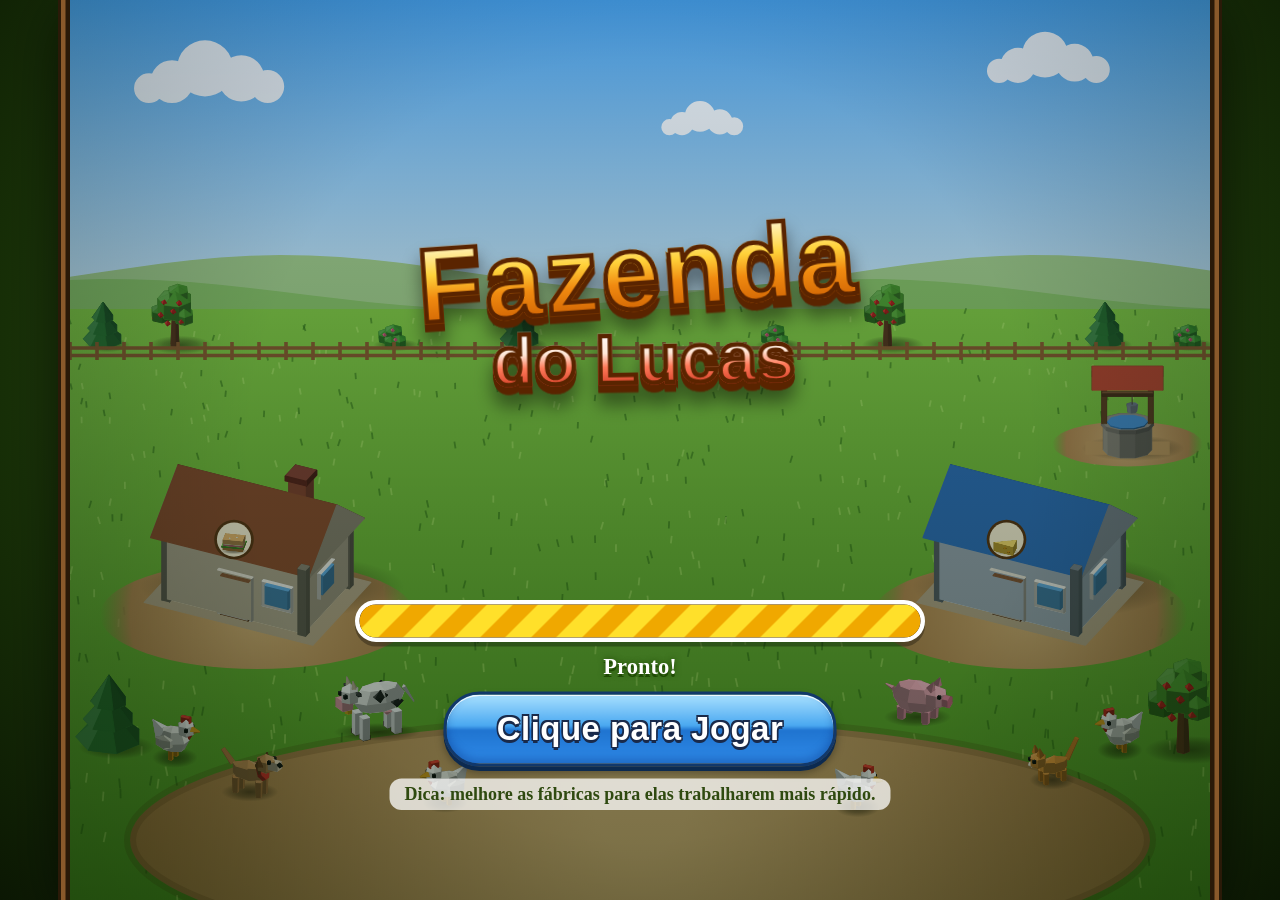
<file: fazenda/index.html>
<!DOCTYPE html>
<html lang="pt-br">
<head>
    <meta charset="UTF-8">
    <meta name="viewport" content="width=device-width, initial-scale=1, maximum-scale=1, user-scalable=no">
    <meta http-equiv="Content-Security-Policy" content="default-src 'self'; script-src 'self'; style-src 'self' 'unsafe-inline'; img-src 'self' data: blob:; media-src 'self' blob:; object-src 'none'; base-uri 'self'">
    <title>Fazenda do Lucas</title>
    <meta name="description" content="Fazenda do Lucas: joguinho de fazenda com fases, metas e medalhas, no estilo dos jogos de fazenda antigos.">
    <link rel="stylesheet" href="fazenda.css?v=29">
</head>
<body>
<div id="tela">
    <div id="palco" data-tela="carregando">
        <canvas id="cv"></canvas>

        <!-- tela de titulo -->
        <div id="tela-inicio" class="tela">
            <div class="logo-ff">
                <div class="medalhao"><img data-i="mascote" alt=""></div>
                <h1 class="logo"><span class="l1">Fazenda</span><span class="l2">do Lucas</span></h1>
            </div>
            <div class="quadro-menu">
                <div class="prego p1"></div><div class="prego p2"></div><div class="prego p3"></div><div class="prego p4"></div>
                <button class="bt-azul verde" data-acao="continuar" hidden>Continuar</button>
                <button class="bt-azul" data-acao="jogar">Carreira</button>
                <button class="bt-azul" data-acao="infinito" title="Libera depois da fase 10">Fazenda Infinita</button>
                <button class="bt-azul" data-acao="premios">Prêmios</button>
                <button class="bt-azul" data-acao="ajuda">Como Jogar</button>
                <button class="bt-azul vermelho" data-acao="sair" title="Fechar o jogo">Sair</button>
            </div>
            <div class="barra-madeira">
                <button class="bt-azul" data-acao="opcoes">Opções</button>
                <span class="versao">v1.0 &middot; Lucas Games &copy; 2009</span>
                <button class="bt-azul" data-acao="creditos">Créditos</button>
            </div>
        </div>

        <!-- mapa das fases -->
        <div id="tela-mapa" class="tela">
            <div class="placa-mapa">Escolha a Fase</div>
            <div id="pontos-fase"></div>
            <button class="ponto-culto" data-acao="culto" title="Culto do Cavalo Giratório"><img data-i="obj:animal:cavalo" alt=""><span>Culto do Cavalo Giratório</span><b id="selo-culto" class="selo-culto" hidden>!</b></button>
            <div class="cofre" title="Estrelas para a Loja"><img data-i="estrela" alt=""><span id="v-cofre">0</span></div>
            <div class="barra-mapa">
                <button class="bt-azul" data-acao="inicio">Menu</button>
                <button class="bt-azul" data-acao="loja"><img data-i="loja" alt="">Loja</button>
                <button class="bt-azul vermelho" data-acao="sair" title="Fechar o jogo">Sair</button>
            </div>
        </div>

        <!-- hud da fase -->
        <div id="tela-jogo" class="tela">
            <div id="animais"></div>
            <div id="painel-moedas"><img data-i="moeda" alt=""><span id="v-moedas">0</span></div>
            <div id="painel-agua" title="Água do poço"><img data-i="agua" alt=""><span id="v-agua">0</span></div>
            <button id="b-som" class="bt-redondo" data-acao="som" title="Som"><img data-i="som" alt=""></button>
            <button id="b-menu" class="bt-azul" data-acao="pausa">Menu</button>
            <div id="metas">
                <div class="metas-topo"><span id="v-fase">Fase 1</span><span class="relogio"><img id="ic-medalha" data-i="ouro" alt=""><span id="v-tempo">0:00</span></span></div>
                <div id="lista-metas"></div>
                <div id="bencao" hidden><img data-i="obj:animal:cavalo" alt="">Bênção do cavalo</div>
            </div>
        </div>

        <div id="aviso"></div>
        <div id="dica-tut" hidden></div>
        <div id="camada"></div>

        <div id="carregando">
            <h1 class="logo"><span class="l1">Fazenda</span><span class="l2">do Lucas</span></h1>
            <div class="carga">
                <div class="barra"><div id="carga-encher"></div></div>
                <div id="carga-txt">Carregando... 0%</div>
                <button id="b-jogar" class="bt-azul grande" hidden>Clique para Jogar</button>
                <div id="carga-dica"></div>
            </div>
        </div>
    </div>
</div>
<script src="dados.js?v=23"></script>
<script src="sprites.js?v=29"></script>
<script src="modelos3d.js?v=25"></script>
<script src="jogo.js?v=37"></script>
</body>
</html>
</file>
<file: fazenda/fazenda.css>
* { box-sizing: border-box; }
html, body { margin: 0; height: 100%; overflow: hidden; background: #10200a; }
/* mouse do windows antigo, igual ao do site */
html { cursor: url(../imagens/cursores/seta.png) 0 0, default; }
body {
    font-family: "Trebuchet MS", Verdana, Arial, sans-serif;
    -webkit-user-select: none; user-select: none; -webkit-tap-highlight-color: transparent;
}
button { font-family: inherit; cursor: url(../imagens/cursores/mao.png) 5 0, pointer; }
img { -webkit-user-drag: none; }

#tela { position: fixed; inset: 0; background: radial-gradient(ellipse at 50% 40%, #3f6e1c, #183008 70%, #0c1804); }
#palco {
    position: absolute; left: 0; top: 0; width: 760px; height: 600px; overflow: hidden;
    transform-origin: 0 0; background: #6fb532;
    box-shadow: 0 0 0 3px #2a1a08, 0 0 0 6px #8a5a2b, 0 0 0 8px #2a1a08, 0 10px 40px rgba(0, 0, 0, .8);
}
#cv { position: absolute; inset: 0; width: 760px; height: 600px; display: block; touch-action: none; }
#palco.baixa #cv { image-rendering: pixelated; }

/* contorno de texto estilo jogo flash */
.contorno, .bt-azul, .logo, #painel-moedas span, #painel-agua span, .preco, .metas-topo, .placa-mapa, .ponto-fase b, .cofre span, .jf-titulo {
    text-shadow: -1px -1px 0 #1a2a4a, 1px -1px 0 #1a2a4a, -1px 1px 0 #1a2a4a, 1px 1px 0 #1a2a4a, 0 2px 0 #1a2a4a;
}

.tela { position: absolute; inset: 0; display: none; pointer-events: none; }
.tela > * { pointer-events: auto; }
#palco[data-tela="inicio"] #tela-inicio, #palco[data-tela="mapa"] #tela-mapa, #palco[data-tela="jogo"] #tela-jogo { display: block; }

/* botoes azuis brilhantes */
.bt-azul {
    display: inline-flex; align-items: center; justify-content: center; gap: 5px;
    padding: 6px 18px; min-width: 90px; border-radius: 18px; border: 2px solid #12386a; color: #fff;
    font: bold 15px "Trebuchet MS", sans-serif; letter-spacing: .3px;
    background: linear-gradient(#a8e0ff 0%, #4aa8f0 45%, #1f74d0 52%, #2f8ae8 100%);
    box-shadow: inset 0 1px 0 rgba(255, 255, 255, .8), inset 0 -3px 6px rgba(0, 40, 120, .35), 0 3px 0 #0c2a50, 0 4px 6px rgba(0, 0, 0, .35);
}
.bt-azul img { width: 22px; height: 22px; }
.bt-azul:hover { filter: brightness(1.12); }
.bt-azul:active { transform: translateY(2px); box-shadow: inset 0 1px 0 rgba(255, 255, 255, .8), 0 1px 0 #0c2a50; }
.bt-azul:disabled { filter: grayscale(1) opacity(.6); cursor: not-allowed; transform: none; }
.bt-azul.grande { padding: 10px 34px; font-size: 22px; border-radius: 24px; }
.bt-azul.verde { border-color: #1f5a08; background: linear-gradient(#d0ff9a 0%, #7cd23a 45%, #3f9a14 52%, #56b422 100%); box-shadow: inset 0 1px 0 rgba(255, 255, 255, .8), inset 0 -3px 6px rgba(20, 80, 0, .35), 0 3px 0 #1a4205, 0 4px 6px rgba(0, 0, 0, .35); }
.bt-azul.vermelho { border-color: #6a1004; background: linear-gradient(#ffb8a0 0%, #f05a3a 45%, #c42a12 52%, #dc3e22 100%); box-shadow: inset 0 1px 0 rgba(255, 255, 255, .8), inset 0 -3px 6px rgba(100, 10, 0, .35), 0 3px 0 #4a0a02, 0 4px 6px rgba(0, 0, 0, .35); }
.bt-azul.amarelo { border-color: #7a4a00; background: linear-gradient(#fff4a8 0%, #ffd23a 45%, #e8a800 52%, #f4bc1a 100%); box-shadow: inset 0 1px 0 rgba(255, 255, 255, .8), inset 0 -3px 6px rgba(120, 70, 0, .3), 0 3px 0 #5a3600, 0 4px 6px rgba(0, 0, 0, .35); }
.bt-azul.peq { padding: 3px 10px; min-width: 0; font-size: 12px; border-radius: 12px; }
.bt-redondo {
    width: 34px; height: 34px; padding: 3px; border-radius: 50%; border: 2px solid #12386a;
    background: radial-gradient(circle at 35% 30%, #c8eeff, #3a98e8 60%, #1a5aa8); box-shadow: 0 2px 0 #0c2a50;
}
.bt-redondo img { width: 24px; height: 24px; display: block; }

/* logo */
.logo { margin: 0; text-align: center; line-height: .9; transform: rotate(-4deg); }
.logo span { display: block; font-family: "Arial Black", Impact, sans-serif; font-weight: 900; }
.logo .l1 {
    font-size: 70px; color: #ffe02a; letter-spacing: 2px;
    text-shadow: -4px -4px 0 #7a2a00, 4px -4px 0 #7a2a00, -4px 4px 0 #7a2a00, 4px 4px 0 #7a2a00, 0 9px 0 #7a2a00, 0 13px 14px rgba(0, 0, 0, .5);
}
.logo .l2 {
    font-size: 44px; color: #fff; margin-top: 6px; transform: rotate(3deg);
    text-shadow: -3px -3px 0 #c0261a, 3px -3px 0 #c0261a, -3px 3px 0 #c0261a, 3px 3px 0 #c0261a, 0 6px 0 #7a1408, 0 9px 10px rgba(0, 0, 0, .4);
}

/* ---------- inicio ---------- */
#tela-inicio .logo { position: absolute; left: 0; right: 0; top: 46px; }
.menu-inicio { position: absolute; left: 0; right: 0; top: 330px; display: flex; flex-direction: column; align-items: center; gap: 12px; }
.menu-inicio .bt-azul { width: 220px; }
.rodape { position: absolute; left: 0; right: 0; bottom: 8px; text-align: center; font: 11px Verdana; color: #fff; text-shadow: 0 1px 2px #000; }

/* ---------- mapa ---------- */
.placa-mapa {
    position: absolute; left: 50%; top: 10px; transform: translateX(-50%); padding: 6px 30px;
    background: linear-gradient(#e8b878, #b07a40); border: 3px solid #5a3410; border-radius: 10px;
    box-shadow: inset 0 2px 0 #f8d8a8, 0 4px 0 #3a2008; font: 900 22px "Arial Black", sans-serif; color: #fff;
}
#pontos-fase { position: absolute; inset: 0; pointer-events: none; }
.ponto-fase {
    position: absolute; width: 52px; height: 52px; margin: -26px 0 0 -26px; padding: 0; border-radius: 50%; pointer-events: auto;
    border: 3px solid #5a3410; background: radial-gradient(circle at 35% 30%, #fff6b0, #ffc81a 55%, #c88a00);
    box-shadow: inset 0 -4px 6px rgba(120, 60, 0, .4), 0 4px 0 #3a2008, 0 6px 8px rgba(0, 0, 0, .4);
}
.ponto-fase b { font: 900 22px "Arial Black", sans-serif; color: #fff; }
.ponto-fase:hover { transform: scale(1.1); }
.ponto-fase.trancada { background: radial-gradient(circle at 35% 30%, #e8e8e8, #a0a0a0 55%, #6a6a6a); cursor: not-allowed; }
.ponto-fase.trancada:hover { transform: none; }
.ponto-fase.atual { animation: pulsar 1s infinite; }
.ponto-fase img { position: absolute; width: 30px; height: 30px; right: -16px; top: -14px; filter: drop-shadow(0 2px 0 rgba(0, 0, 0, .4)); }
.ponto-fase .cad { position: static; width: 26px; height: 26px; }
.cofre {
    position: absolute; right: 14px; top: 12px; height: 34px; padding: 0 14px 0 40px; display: flex; align-items: center;
    background: linear-gradient(#5aa8f0, #1f62b8); border: 3px solid #0c2a50; border-radius: 17px; box-shadow: inset 0 2px 0 #a8d8ff, 0 3px 0 #0c2a50;
}
.cofre img { position: absolute; left: -6px; top: -7px; width: 44px; height: 44px; }
.cofre span { font: bold 18px "Trebuchet MS"; color: #fff; }
.barra-mapa { position: absolute; left: 12px; bottom: 12px; display: flex; gap: 10px; }

/* ---------- hud da fase ---------- */
#animais { position: absolute; left: 6px; top: 4px; display: flex; gap: 4px; }
.bt-animal {
    position: relative; width: 56px; height: 62px; padding: 0; border: none; background: none;
    display: flex; flex-direction: column; align-items: center;
}
.bt-animal .disco {
    width: 48px; height: 48px; border-radius: 50%; display: flex; align-items: center; justify-content: center;
    background: radial-gradient(circle at 40% 30%, #ffffff, #c8e8ff 55%, #6aaee8); border: 3px solid #1f4a8a;
    box-shadow: inset 0 -3px 6px rgba(0, 40, 120, .3), 0 3px 0 #0c2a50;
}
.bt-animal img { width: 42px; height: 42px; }
.bt-animal .preco {
    margin-top: -8px; padding: 0 6px; border-radius: 9px; border: 2px solid #0c2a50; background: linear-gradient(#5aa8f0, #1f62b8);
    font: bold 11px "Trebuchet MS"; color: #fff; display: flex; align-items: center; gap: 2px; white-space: nowrap; z-index: 1;
}
.bt-animal .preco img { width: 12px; height: 12px; }
.bt-animal:hover .disco { transform: scale(1.08); }
.bt-animal:active .disco { transform: scale(.95); }
.bt-animal.caro .disco { filter: grayscale(.85) brightness(.9); }
.bt-animal.caro .preco { background: linear-gradient(#a0a0a0, #6a6a6a); }

#painel-moedas, #painel-agua {
    position: absolute; top: 8px; height: 34px; display: flex; align-items: center; padding: 0 14px 0 42px;
    background: linear-gradient(#e8b878, #b07a40); border: 3px solid #5a3410; border-radius: 10px;
    box-shadow: inset 0 2px 0 #f8d8a8, 0 3px 0 #3a2008;
}
#painel-moedas { left: 448px; min-width: 150px; }
#painel-moedas img, #painel-agua img { position: absolute; left: -4px; top: -6px; width: 42px; height: 42px; filter: drop-shadow(0 2px 0 rgba(0, 0, 0, .3)); }
#painel-moedas span { font: bold 19px "Trebuchet MS"; color: #fff; }
#painel-agua { left: 612px; min-width: 76px; padding-left: 36px; }
#painel-agua img { width: 34px; height: 34px; left: 0; top: -2px; }
#painel-agua span { font: bold 16px "Trebuchet MS"; color: #d8f4ff; }
#b-som { position: absolute; right: 10px; top: 8px; }
#b-menu { position: absolute; left: 8px; bottom: 8px; min-width: 80px; }
#metas {
    position: absolute; right: 6px; bottom: 6px; width: 150px; padding: 4px 6px 6px;
    background: linear-gradient(#fff6dc, #ecd29a); border: 3px solid #6e4220; border-radius: 10px;
    box-shadow: inset 0 0 0 2px #fff4d0, 0 3px 0 #3a2008, 0 4px 8px rgba(0, 0, 0, .3);
}
.metas-topo { display: flex; justify-content: space-between; align-items: center; font: bold 13px "Trebuchet MS"; color: #fff; margin-bottom: 3px; }
.metas-topo .relogio { display: flex; align-items: center; gap: 2px; }
.metas-topo img { width: 20px; height: 20px; }
#lista-metas { display: flex; flex-wrap: wrap; gap: 3px; justify-content: center; }
.meta { position: relative; width: 44px; display: flex; flex-direction: column; align-items: center; font: bold 10px "Trebuchet MS"; color: #5a3410; }
.meta img { width: 32px; height: 32px; }
.meta .ok { position: absolute; right: 0; top: -2px; width: 16px; height: 16px; }
.meta.feita span { color: #2f8a14; }

#aviso {
    position: absolute; left: 50%; top: 74px; z-index: 40; transform: translate(-50%, -10px);
    padding: 7px 18px; border-radius: 14px; max-width: 520px; text-align: center; white-space: nowrap;
    background: linear-gradient(#fffbd0, #ffe680); border: 3px solid #b8860b; color: #6b3f00;
    font: bold 15px "Trebuchet MS"; box-shadow: 0 3px 0 rgba(0, 0, 0, .3);
    opacity: 0; pointer-events: none; transition: opacity .25s, transform .25s;
}
#aviso.mostrar { opacity: 1; transform: translate(-50%, 0); }
#aviso.erro { background: linear-gradient(#ffe0d8, #ffb0a0); border-color: #b0301e; color: #7a1408; }

/* ---------- janelas ---------- */
#camada {
    position: absolute; inset: 0; z-index: 50; display: none; align-items: center; justify-content: center;
    background: rgba(10, 20, 0, .5);
}
#camada.aberta { display: flex; }
.jf {
    position: relative; max-width: 740px; max-height: 570px; display: flex; flex-direction: column; margin-top: 16px;
    padding: 8px; border-radius: 18px;
    background: repeating-linear-gradient(90deg, #b07a40 0 14px, #a06a34 14px 15px, #b88248 15px 30px, #9a6430 30px 31px);
    border: 3px solid #4a2a0a; box-shadow: inset 0 2px 0 #e8b878, inset 0 -3px 0 #6e4220, 0 8px 0 #2a1806, 0 12px 30px rgba(0, 0, 0, .6);
    animation: abrirJ .3s cubic-bezier(.3, 1.6, .5, 1);
}
@keyframes abrirJ { from { transform: scale(.4); opacity: 0; } }
.jf-titulo {
    position: absolute; left: 50%; top: -22px; transform: translateX(-50%); white-space: nowrap; padding: 4px 26px 6px; z-index: 2;
    background: linear-gradient(#a8e0ff 0%, #4aa8f0 45%, #1f74d0 52%, #2f8ae8 100%); border: 3px solid #0c2a50; border-radius: 16px;
    box-shadow: inset 0 1px 0 rgba(255, 255, 255, .8), 0 3px 0 #0c2a50; color: #fff; font: 900 19px "Arial Black", sans-serif;
}
.jf-x {
    position: absolute; top: -14px; right: -14px; width: 36px; height: 36px; border-radius: 50%; padding: 0; z-index: 3;
    background: radial-gradient(circle at 35% 30%, #ff9a8a, #d11d0f 60%, #8e0b03); border: 3px solid #fff;
    color: #fff; font: 900 17px Arial; box-shadow: 0 3px 4px rgba(0, 0, 0, .5);
}
.jf-x:hover { filter: brightness(1.15); }
.jf-corpo {
    padding: 22px 16px 16px; overflow: auto; color: #4a2a0a; font-size: 13px; border-radius: 12px;
    background: radial-gradient(ellipse at 50% 30%, #fffbea, #f4e2b4 80%, #e8cc90);
    border: 2px solid #6e4220; box-shadow: inset 0 0 12px rgba(120, 70, 10, .35);
}
.botoes { display: flex; gap: 10px; justify-content: center; margin-top: 16px; flex-wrap: wrap; }
.msg { display: flex; gap: 14px; align-items: center; font-size: 14px; line-height: 1.45; }
.msg > img { width: 80px; height: 80px; flex: none; filter: drop-shadow(0 3px 0 rgba(0, 0, 0, .2)); }
.msg b { color: #2f6a0c; }
.centro { text-align: center; }

.lista-metas-grande { display: flex; gap: 14px; justify-content: center; margin: 12px 0 6px; flex-wrap: wrap; }
.lista-metas-grande div { width: 92px; text-align: center; font: bold 13px "Trebuchet MS"; }
.lista-metas-grande img { width: 56px; height: 56px; display: block; margin: 0 auto 2px; filter: drop-shadow(0 2px 0 rgba(0, 0, 0, .2)); }
.tempos { display: flex; gap: 20px; justify-content: center; font: bold 14px "Trebuchet MS"; }
.tempos span { display: flex; align-items: center; gap: 4px; }
.tempos img { width: 30px; height: 30px; }
.medalha-grande { width: 120px; height: 120px; display: block; margin: 0 auto; animation: girar 1s cubic-bezier(.3, 1.6, .5, 1); }
@keyframes girar { from { transform: scale(0) rotate(-180deg); } }

/* caminhao e aviao */
.carga-cols { display: grid; grid-template-columns: 1fr 1fr; gap: 12px; }
.carga-cols h3 { margin: 0 0 6px; font-size: 14px; color: #6e4220; text-align: center; }
.itens { display: flex; flex-wrap: wrap; gap: 6px; min-height: 110px; align-content: flex-start; padding: 6px; border-radius: 8px; background: rgba(110, 66, 32, .12); border: 1px solid #c8a060; }
.it {
    position: relative; width: 60px; padding: 3px 2px; border-radius: 8px; text-align: center; font: bold 10px "Trebuchet MS";
    background: linear-gradient(#fff, #f6e6c0); border: 2px solid #b08a50; color: #5a3410;
}
.it:hover { border-color: #2f8ae8; box-shadow: 0 0 0 2px #a8e0ff; }
.it img { width: 36px; height: 36px; display: block; margin: 0 auto; }
.it b { position: absolute; right: 2px; top: 1px; font: 900 12px Arial; color: #fff; background: #2f6db0; border-radius: 8px; padding: 0 5px; border: 1px solid #fff; }
.it small { display: block; color: #8a6a3a; }
.capbar { height: 14px; margin: 8px 0 2px; border-radius: 7px; background: #d8c8a0; border: 2px solid #6e4220; overflow: hidden; }
.capbar i { display: block; height: 100%; background: linear-gradient(#a8e0ff, #2f88d8); transition: width .2s; }
.capbar.cheio i { background: linear-gradient(#ffb8a0, #d63a20); }
.resumo { display: flex; justify-content: space-between; font: bold 13px "Trebuchet MS"; }
.resumo span { display: flex; align-items: center; gap: 3px; }
.resumo img { width: 18px; height: 18px; }

/* loja */
.melhorias { display: grid; grid-template-columns: repeat(2, 1fr); gap: 10px; }
.melhoria { display: flex; gap: 10px; align-items: center; padding: 8px; border-radius: 10px; background: rgba(255, 255, 255, .6); border: 2px solid #c8a060; }
.melhoria > img { width: 56px; height: 56px; }
.melhoria .d { flex: 1; font-size: 12px; line-height: 1.35; }
.melhoria .d b { display: block; font-size: 14px; color: #2f6a0c; }
.niveis { display: flex; gap: 3px; margin: 3px 0; }
.niveis i { width: 14px; height: 14px; border-radius: 50%; border: 2px solid #6e4220; background: #e8d8b0; }
.niveis i.on { background: radial-gradient(circle at 35% 30%, #fff38a, #f0a000); }

.ajuda { font-size: 12.5px; line-height: 1.5; }
.ajuda h3 { margin: 10px 0 2px; font-size: 14px; color: #2f6a0c; display: flex; align-items: center; gap: 6px; }
.ajuda h3 img { width: 26px; height: 26px; }
.ajuda p { margin: 0 0 4px; }
.opcoes label { display: flex; align-items: center; gap: 8px; margin: 8px 0; font-weight: bold; font-size: 14px; }
.opcoes select { padding: 4px; border: 2px solid #b07a40; border-radius: 8px; font: 13px "Trebuchet MS"; }

.voando { position: absolute; width: 30px; height: 30px; z-index: 45; pointer-events: none; filter: drop-shadow(0 2px 0 rgba(0, 0, 0, .3)); }
.pulo { animation: pulo .3s; }
@keyframes pulo { 50% { transform: scale(1.2); } }
@keyframes pulsar { 50% { transform: scale(1.12); } }

/* ---------- carregando ---------- */
#carregando {
    position: absolute; inset: 0; z-index: 100; overflow: hidden;
    background: linear-gradient(rgba(0, 40, 90, .15), rgba(0, 20, 0, .45));
}
#carregando .logo { position: absolute; left: 0; right: 0; top: 120px; }
#carregando.sumir { animation: sumir .5s forwards; }
@keyframes sumir { to { opacity: 0; visibility: hidden; } }
.carga { position: absolute; left: 0; right: 0; bottom: 60px; display: flex; flex-direction: column; align-items: center; gap: 8px; }
.carga .barra { width: 380px; height: 28px; border-radius: 14px; background: #2a1806; border: 3px solid #fff; box-shadow: 0 3px 0 rgba(0, 0, 0, .3); overflow: hidden; }
#carga-encher { width: 0; height: 100%; background: repeating-linear-gradient(-45deg, #ffe02a 0 12px, #f0a800 12px 24px); background-size: 34px 34px; animation: listras .6s linear infinite; }
@keyframes listras { to { background-position: 34px 0; } }
#carga-txt { font: bold 15px "Trebuchet MS"; color: #fff; text-shadow: 0 2px 0 #1f4a05, 0 0 4px #1f4a05; }
#carga-dica { font: bold 12px "Trebuchet MS"; color: #2f4a10; background: rgba(255, 255, 255, .75); padding: 3px 10px; border-radius: 8px; }
#b-jogar[hidden] { display: none; }
#b-jogar { animation: pulsar 1.2s infinite; }

/* ---------- balao de tutorial ---------- */
#dica-tut { position: absolute; inset: 0; z-index: 60; background: rgba(0, 10, 30, .18); cursor: url(../imagens/cursores/mao.png) 5 0, pointer; }
#dica-tut[hidden] { display: none; }
.bolha {
    position: absolute; width: 230px; padding: 12px 14px 8px; border-radius: 16px; text-align: center;
    background: linear-gradient(#5ab4f8, #1f6ad0); border: 3px solid #fff; color: #fff;
    font: bold 14px/1.35 "Trebuchet MS", sans-serif; text-shadow: 0 1px 2px rgba(0, 20, 60, .8);
    box-shadow: 0 0 0 2px #0c2a50, 0 6px 14px rgba(0, 0, 0, .45); animation: abrirJ .3s cubic-bezier(.3, 1.6, .5, 1);
}
.bolha small { display: block; margin-top: 4px; font-size: 10px; opacity: .75; }
.bolha.baixo::after, .bolha.cima::after {
    content: ''; position: absolute; left: 22px; width: 22px; height: 22px; background: #1f6ad0;
    border: 3px solid #fff; border-top: 0; border-left: 0; transform: rotate(45deg);
}
.bolha.baixo::after { bottom: -14px; background: #1f6ad0; }
.bolha.cima::after { top: -14px; transform: rotate(-135deg); background: #5ab4f8; }
.bolha.esq::after { left: auto; right: 22px; }

/* ---------- janelas com cara de pergaminho do jogo antigo ---------- */
.jf::before, .jf::after {
    content: ''; position: absolute; width: 26px; height: 26px; border-radius: 50%; z-index: 1;
    background: radial-gradient(circle at 35% 35%, #fff4d0, #d8b070 55%, #8a5a2b);
    border: 2px solid #4a2a0a; box-shadow: 0 2px 3px rgba(0, 0, 0, .4);
}
.jf::before { left: -10px; bottom: -10px; }
.jf::after { right: -10px; bottom: -10px; }
.pergaminho { display: grid; grid-template-columns: 1fr 1fr; gap: 10px; }
.pergaminho .col { padding: 8px; border-radius: 10px; background: linear-gradient(#a8743a, #8a5a2b); border: 2px solid #5a3410; box-shadow: inset 0 2px 6px rgba(0, 0, 0, .35); }
.pergaminho h4 { margin: 0 0 6px; text-align: center; font: bold 14px "Trebuchet MS"; color: #ffe46a; text-shadow: 0 1px 0 #3a1a00; }
.linha-meta {
    display: flex; align-items: center; gap: 6px; margin-bottom: 5px; padding: 3px 8px; border-radius: 6px;
    background: linear-gradient(#c8955a, #9a6834); border: 1px solid #6e4220; box-shadow: inset 0 1px 0 rgba(255, 255, 255, .25);
    font: bold 13px "Trebuchet MS"; color: #fff; text-shadow: 0 1px 1px #3a1a00;
}
.linha-meta img { width: 30px; height: 30px; }
.linha-meta img.mini { width: 18px; height: 18px; margin-left: auto; }
.linha-meta b { font-size: 16px; min-width: 24px; }
.linha-meta span { font-size: 11px; }
.linha-meta .tempo { font-size: 13px; padding: 1px 6px; border-radius: 8px; background: linear-gradient(#ffe46a, #d89a00); color: #5a3000; text-shadow: none; }
.linha-meta.premio b { margin-left: 2px; }
.trofeu { display: flex; flex-direction: column; align-items: center; }
.trofeu img { width: 130px; height: 130px; filter: drop-shadow(0 6px 4px rgba(0, 0, 0, .35)); animation: girar .9s cubic-bezier(.3, 1.6, .5, 1); }
.trofeu .pedestal { margin-top: -8px; padding: 4px 18px; border-radius: 4px; background: linear-gradient(#e8eef2, #8a96a0); border: 2px solid #4a5560; font: 900 13px "Arial Black", sans-serif; color: #3a4550; }
.pontos { display: flex; gap: 12px; align-items: center; }
.pontos .tabela { flex: 1; display: flex; flex-direction: column; gap: 6px; padding: 10px; border-radius: 10px; background: linear-gradient(#a8743a, #8a5a2b); border: 2px solid #5a3410; box-shadow: inset 0 2px 6px rgba(0, 0, 0, .35); }
.pontos .tabela div { display: flex; align-items: center; gap: 8px; font: bold 15px "Trebuchet MS"; color: #fff; text-shadow: 0 1px 1px #3a1a00; }
.pontos .tabela img { width: 26px; height: 26px; }
.pontos .tabela b { margin-left: auto; color: #ffe46a; }
.taca-grande { width: 150px; padding: 8px; border-radius: 10px; text-align: center; background: linear-gradient(#8a5a2b, #5a3410); border: 2px solid #3a2008; }
.taca-grande b { display: block; font: 900 16px "Arial Black", sans-serif; color: #ffe46a; }

/* ---------- loja com estrelas ---------- */
.loja-grade { display: grid; grid-template-columns: repeat(4, 1fr); gap: 8px; }
.item-loja { display: flex; flex-direction: column; align-items: center; gap: 3px; padding: 6px 4px; border-radius: 10px; text-align: center; background: linear-gradient(#a8743a, #8a5a2b); border: 2px solid #5a3410; box-shadow: inset 0 2px 6px rgba(0, 0, 0, .3); }
.item-loja .nome { font: bold 13px "Trebuchet MS"; color: #ffe46a; text-shadow: 0 1px 0 #3a1a00; }
.item-loja .quadro { position: relative; width: 100%; display: flex; justify-content: center; padding: 4px; border-radius: 8px; background: linear-gradient(#cfe8ff, #7ab8e8); border: 2px solid #2f6db0; }
.item-loja .quadro > img { width: 54px; height: 54px; filter: drop-shadow(0 3px 2px rgba(0, 0, 0, .3)); }
.item-loja .niveis { position: absolute; right: 4px; top: 4px; flex-direction: column; }
.item-loja .niveis i { width: 10px; height: 10px; border-width: 1px; }
.item-loja small { min-height: 26px; font-size: 10px; line-height: 1.25; color: #fff4d0; }
.preco-estrela {
    display: inline-flex; align-items: center; gap: 3px; padding: 2px 10px; border-radius: 12px; border: 2px solid #0c2a50;
    background: linear-gradient(#a8e0ff, #2f8ae8); color: #fff; font: bold 13px "Trebuchet MS"; text-shadow: 0 1px 0 #0c2a50; box-shadow: 0 2px 0 #0c2a50;
}
.preco-estrela img { width: 16px; height: 16px; }
.preco-estrela:disabled { filter: grayscale(1) opacity(.65); cursor: not-allowed; }
.preco-estrela.max { background: linear-gradient(#fff07a, #d89a00); border-color: #6a4400; }
.banco-estrelas { display: flex; align-items: center; justify-content: center; gap: 6px; border-radius: 10px; background: linear-gradient(#5a3410, #3a2008); border: 2px solid #2a1806; }
.banco-estrelas img { width: 40px; height: 40px; }
.banco-estrelas b { font: 900 24px "Arial Black", sans-serif; color: #ffe46a; text-shadow: 0 2px 0 #000; }

/* ---------- menu principal estilo jogo de 2008 ---------- */
.logo .l1, .logo .l2 {
    background: linear-gradient(#fffbe0 0%, #ffd23a 38%, #f08a10 62%, #c85a00 100%);
    -webkit-background-clip: text; background-clip: text; color: transparent;
    -webkit-text-stroke: 3px #5a2400; paint-order: stroke fill; text-shadow: none;
    filter: drop-shadow(0 5px 0 #5a2400) drop-shadow(0 8px 6px rgba(0, 0, 0, .45));
}
.logo .l2 { background: linear-gradient(#ffffff 0%, #ffe8d8 40%, #ff7a5a 62%, #c8301a 100%); -webkit-background-clip: text; background-clip: text; font-size: 46px; }
.logo-ff { position: absolute; left: 0; right: 0; top: 8px; display: flex; flex-direction: column; align-items: center; }
#tela-inicio .logo { position: static; margin-top: -26px; }
.medalhao {
    width: 104px; height: 104px; border-radius: 50%; display: flex; align-items: center; justify-content: center; z-index: 1;
    background: radial-gradient(circle at 40% 35%, #ffffff, #bfe6ff 55%, #5aa8e0);
    border: 6px solid #c8862e; box-shadow: inset 0 0 0 3px #f8d088, inset 0 -6px 10px rgba(0, 40, 90, .3), 0 0 0 3px #5a2400, 0 6px 8px rgba(0, 0, 0, .45);
}
.medalhao img { width: 88px; height: 88px; }
.quadro-menu {
    position: absolute; left: 50%; top: 262px; transform: translateX(-50%); width: 270px; padding: 22px 20px 18px;
    display: flex; flex-direction: column; align-items: center; gap: 9px;
    background: radial-gradient(ellipse at 50% 40%, #e8c088, #c48a4a 70%, #a06a32);
    border: 4px solid #5a3410; border-radius: 10px;
    box-shadow: inset 0 0 0 3px #e8b878, inset 0 0 20px rgba(80, 40, 0, .5), 0 8px 0 #3a2008, 0 12px 20px rgba(0, 0, 0, .5);
}
.quadro-menu::before { content: ''; position: absolute; inset: 10px; border-radius: 6px; border: 2px dashed rgba(90, 52, 16, .35); pointer-events: none; }
.quadro-menu .bt-azul { width: 200px; font-size: 17px; padding: 8px 0; }
.prego { position: absolute; width: 10px; height: 10px; border-radius: 50%; background: radial-gradient(circle at 35% 30%, #f0f0f0, #707070); box-shadow: 0 1px 1px #000; }
.p1 { left: 8px; top: 8px; } .p2 { right: 8px; top: 8px; } .p3 { left: 8px; bottom: 8px; } .p4 { right: 8px; bottom: 8px; }
.barra-madeira {
    position: absolute; left: 0; right: 0; bottom: 0; height: 52px; display: flex; align-items: center; justify-content: space-between; padding: 0 22px;
    background: linear-gradient(rgba(255, 255, 255, .15), rgba(0, 0, 0, .2)), repeating-linear-gradient(0deg, #9a5e2a 0 12px, #8a5222 12px 13px, #a86a32 13px 25px, #7e4a1e 25px 26px);
    border-top: 4px solid #5a3410; box-shadow: inset 0 3px 0 #c88a4a, 0 -3px 8px rgba(0, 0, 0, .35);
}
.barra-madeira .bt-azul { min-width: 120px; }
.versao { font: bold 11px Verdana; color: #ffe8c0; text-shadow: 0 1px 0 #000; }
#tela-inicio .rodape, .menu-inicio { display: none; }
#carregando .logo { top: 150px; }
.premios-topo { display: flex; gap: 14px; justify-content: center; margin-bottom: 10px; }
.premios-topo div { display: flex; align-items: center; gap: 4px; padding: 4px 12px; border-radius: 10px; background: linear-gradient(#8a5a2b, #5a3410); border: 2px solid #3a2008; }
.premios-topo img { width: 34px; height: 34px; }
.premios-topo b { font: 900 18px "Arial Black", sans-serif; color: #ffe46a; text-shadow: 0 2px 0 #000; }
.grade-premios { display: grid; grid-template-columns: repeat(5, 1fr); gap: 6px; }
.grade-premios div { display: flex; flex-direction: column; align-items: center; padding: 4px; border-radius: 8px; background: linear-gradient(#a8743a, #8a5a2b); border: 2px solid #5a3410; font: bold 11px "Trebuchet MS"; color: #fff4d0; }
.grade-premios img { width: 40px; height: 40px; }
.grade-premios .sem img { filter: grayscale(1) opacity(.5); }
.bt-azul[hidden] { display: none; }
.ponto-fase img.salvo { right: auto; left: -16px; top: -14px; width: 26px; height: 26px; }

/* ---------- culto do cavalo giratorio ---------- */
.ponto-culto {
    position: absolute; left: 556px; top: 468px; width: 88px; padding: 0; border: none; background: none;
    display: flex; flex-direction: column; align-items: center; pointer-events: auto;
}
.ponto-culto img { width: 64px; height: 64px; animation: girar-cavalo 1.1s linear infinite; filter: drop-shadow(0 3px 2px rgba(0, 0, 0, .4)); }
.ponto-culto span {
    margin-top: -4px; padding: 2px 6px; border-radius: 8px; border: 2px solid #5a3410; background: linear-gradient(#fff4c8, #e8c070);
    font: bold 10px/1.15 "Trebuchet MS"; color: #5a3410; text-align: center;
}
.ponto-culto:hover img { animation-duration: .4s; }
.selo-culto {
    position: absolute; right: 8px; top: 0; width: 22px; height: 22px; border-radius: 50%; border: 2px solid #fff;
    background: radial-gradient(circle at 35% 30%, #ff9a8a, #d11d0f); color: #fff; font: 900 14px/18px Arial; text-align: center; animation: pulsar 1s infinite;
}
.selo-culto[hidden] { display: none; }
@keyframes girar-cavalo { to { transform: rotateY(360deg); } }
.culto { display: flex; gap: 12px; align-items: center; font-size: 13px; line-height: 1.45; }
.culto p { margin: 0 0 6px; }
.cavalo-gira { width: 150px; height: 135px; flex: none; border-radius: 12px; background: radial-gradient(ellipse at 50% 70%, #fff8d8, #d8f0ff 70%); border: 3px solid #c8862e; }
.culto-caixas { display: grid; grid-template-columns: 1fr 1fr; gap: 10px; margin-top: 10px; }
.culto-caixa { display: flex; flex-direction: column; align-items: center; gap: 4px; padding: 8px; border-radius: 10px; text-align: center; background: linear-gradient(#a8743a, #8a5a2b); border: 2px solid #5a3410; color: #fff4d0; }
.culto-caixa > img { width: 56px; height: 56px; }
.culto-caixa b { display: flex; align-items: center; gap: 4px; font-size: 14px; color: #ffe46a; text-shadow: 0 1px 0 #3a1a00; }
.culto-caixa b img.mini { width: 22px; height: 22px; }
.culto-caixa small { font-size: 11px; line-height: 1.3; min-height: 42px; }
.bencao-txt { margin: 10px 0 0; padding: 6px 10px; border-radius: 10px; background: rgba(255, 230, 120, .45); border: 2px dashed #c8862e; font-size: 12px; }
.bencao-txt img { width: 26px; height: 26px; vertical-align: middle; }
#bencao { display: flex; align-items: center; justify-content: center; gap: 3px; margin-top: 3px; padding: 1px 4px; border-radius: 6px; background: #ffe680; border: 1px solid #c8862e; font: bold 10px "Trebuchet MS"; color: #6a3a00; }
#bencao[hidden] { display: none; }
#bencao img { width: 20px; height: 20px; animation: girar-cavalo 1.1s linear infinite; }

/* fazenda infinita */
.quadro-menu .bt-azul.travado { filter: grayscale(1) opacity(.7); }
.quadro-menu .bt-azul.travado::after { content: ''; display: inline-block; width: 16px; height: 16px; margin-left: 4px; vertical-align: -3px; background: url(../imagens/icones/16/lock.png); }
.meta-inf { display: flex; align-items: center; gap: 4px; width: 100%; font: bold 11px "Trebuchet MS"; color: #5a3410; }
.meta-inf img { width: 24px; height: 24px; }
.meta-inf b { margin-left: auto; font-size: 13px; color: #2f6a0c; }
#ic-medalha[hidden] { display: none; }
.quadro-menu { top: 228px; gap: 9px; padding-top: 22px; padding-bottom: 18px; }
.credito-culto { margin-top: 4px !important; font-size: 11px; font-style: italic; color: #8a5a2b; }

/* presentes semanais do cavalo */
.presente-icones { display: flex; justify-content: center; }
.presente-icones img { width: 56px; height: 56px; }
.presente-grande { display: flex; justify-content: center; gap: 4px; }
.presente-grande .medalha-grande { width: 110px; height: 110px; margin: 0; }
.colecao-presentes { display: flex; align-items: center; justify-content: center; gap: 8px; flex-wrap: wrap; margin-top: 10px; padding: 6px 8px; border-radius: 10px; background: rgba(110, 66, 32, .12); border: 1px solid #c8a060; font-size: 12px; }
.colecao-presentes span { position: relative; display: flex; padding: 2px 4px; border-radius: 8px; background: rgba(255, 255, 255, .6); border: 2px solid #c8a060; }
.colecao-presentes span img { width: 34px; height: 34px; }
.colecao-presentes span.sem img { filter: grayscale(1) brightness(.4) opacity(.5); }
.colecao-presentes i { position: absolute; right: -6px; top: -6px; font: 900 10px Arial; font-style: normal; color: #fff; background: #2f8a14; border-radius: 8px; padding: 0 4px; border: 1px solid #fff; }
.culto-caixa small b { display: inline; font-size: inherit; text-shadow: none; }
.cavalo-gira { width: 120px; height: 108px; }
.culto { font-size: 12px; line-height: 1.35; }
.culto p { margin: 0 0 4px; }
.culto-caixa small { min-height: 0; }
.culto-caixa > img, .presente-icones img { width: 46px; height: 46px; }
.culto-caixas { margin-top: 8px; }

/* ---------- menu de pausa ---------- */
.pausa { display: flex; flex-direction: column; gap: 10px; }
.pausa-status {
    display: flex; align-items: center; gap: 12px; padding: 6px 10px; border-radius: 10px;
    background: linear-gradient(#8a5a2b, #5a3410); border: 2px solid #3a2008; color: #fff4d0; font: bold 13px "Trebuchet MS";
}
.pausa-status b { flex: 1; color: #ffe46a; font-size: 15px; text-shadow: 0 1px 0 #000; }
.pausa-status span { display: flex; align-items: center; gap: 3px; }
.pausa-status img { width: 20px; height: 20px; }
.pausa-metas { display: flex; flex-wrap: wrap; gap: 6px; justify-content: center; font: bold 12px "Trebuchet MS"; color: #6e4220; }
.pausa-metas span { display: flex; align-items: center; gap: 2px; padding: 2px 8px 2px 2px; border-radius: 12px; background: rgba(110, 66, 32, .12); border: 1px solid #c8a060; }
.pausa-metas span.ok { background: rgba(80, 180, 40, .2); border-color: #4f9d1c; color: #2f6a0c; }
.pausa-metas img { width: 24px; height: 24px; }
.pausa-continuar { align-self: center; width: 240px; }
.pausa-grade { display: grid; grid-template-columns: 1fr 1fr; gap: 8px; }
.pausa-bt {
    display: flex; align-items: center; gap: 8px; padding: 6px 10px; text-align: left; border-radius: 10px;
    background: linear-gradient(#fffaf0, #ecd29a); border: 2px solid #8a5a2b; box-shadow: inset 0 1px 0 #fff, 0 3px 0 #5a3410;
    font: bold 13px "Trebuchet MS"; color: #5a3410;
}
.pausa-bt img { width: 34px; height: 34px; flex: none; }
.pausa-bt:hover { background: linear-gradient(#ffffff, #f6e0b0); border-color: #2f8ae8; }
.pausa-bt:active { transform: translateY(2px); box-shadow: inset 0 1px 0 #fff, 0 1px 0 #5a3410; }
.pausa-ajustes { display: flex; align-items: center; justify-content: center; gap: 8px; padding: 6px; border-radius: 10px; background: rgba(110, 66, 32, .12); border: 1px solid #c8a060; }
.pausa-toggle {
    width: 40px; height: 40px; padding: 4px; border-radius: 50%; border: 2px solid #8a8a8a;
    background: radial-gradient(circle at 35% 30%, #ffffff, #c8c8c8); font: bold 18px Arial; color: #3a3a3a;
}
.pausa-toggle img { width: 26px; height: 26px; display: block; margin: auto; }
.pausa-toggle.on { border-color: #12386a; background: radial-gradient(circle at 35% 30%, #c8eeff, #3a98e8 60%, #1a5aa8); }
.pausa-qualidade { display: flex; border: 2px solid #12386a; border-radius: 12px; overflow: hidden; }
.pausa-qualidade button { padding: 6px 9px; border: none; background: linear-gradient(#f4f4f4, #c8c8c8); font: bold 11px "Trebuchet MS"; color: #3a3a3a; }
.pausa-qualidade button + button { border-left: 1px solid #12386a; }
.pausa-qualidade button.on { background: linear-gradient(#a8e0ff, #2f8ae8); color: #fff; text-shadow: 0 1px 0 #0c2a50; }
.pausa-rodape { display: flex; gap: 8px; justify-content: center; }
.pausa-rodape .bt-azul { min-width: 0; }
</file>
